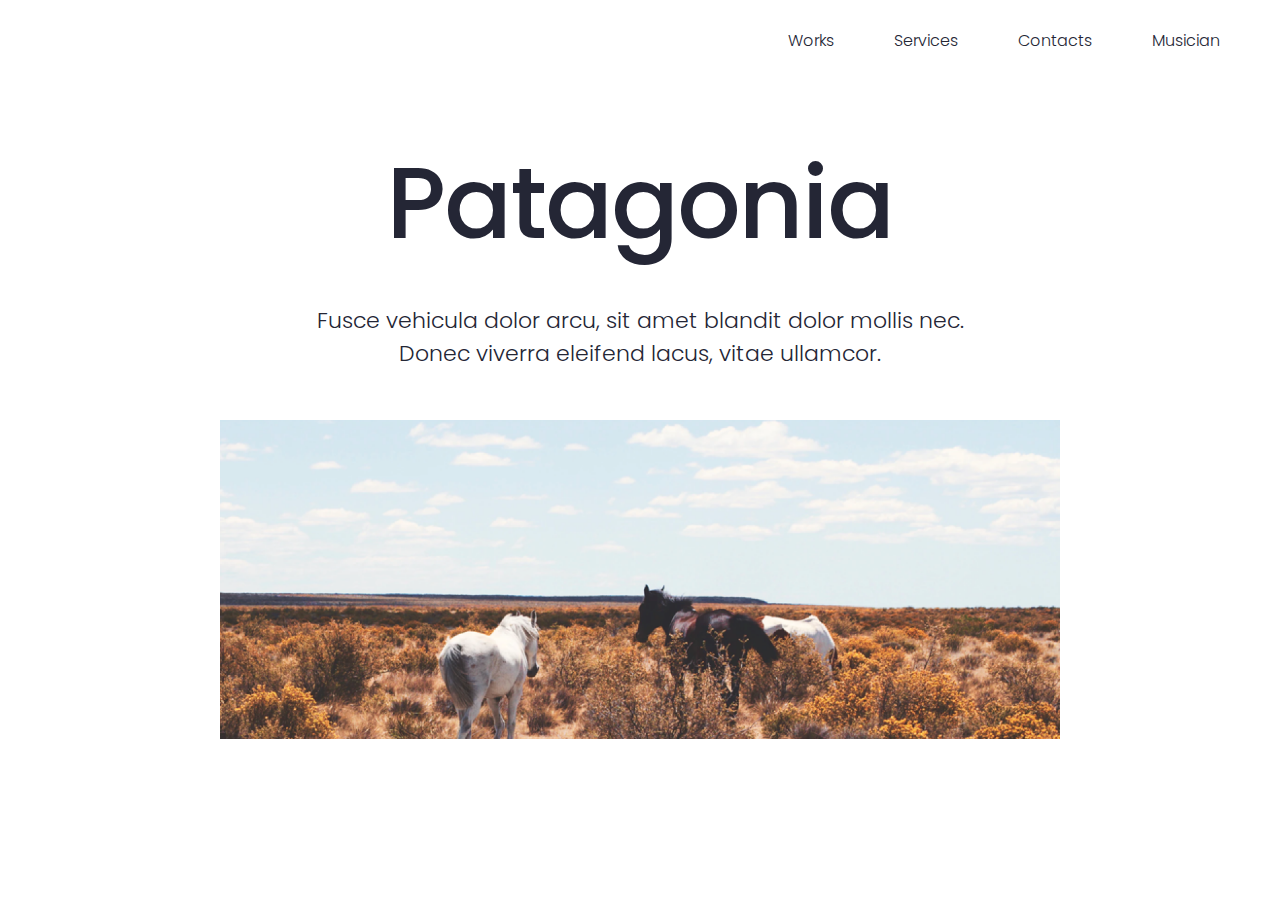
<file: index.html>
<!DOCTYPE html>
<html lang="en">
  <head>
    <meta charset="UTF-8" />
    <meta http-equiv="X-UA-Compatible" content="IE=edge" />
    <meta name="viewport" content="width=device-width, initial-scale=1.0" />
    <title>Desktop-Tablet-Mobile</title>

    <link rel="preconnect" href="https://fonts.googleapis.com" />
    <link rel="preconnect" href="https://fonts.gstatic.com" crossorigin />
    <link
      href="https://fonts.googleapis.com/css2?family=Poppins:wght@300;500&display=swap"
      rel="stylesheet"
    />

    <link rel="stylesheet" href="./assets/css/reset.css" />
    <link rel="stylesheet" href="./assets/css/styles.css" />
  </head>
  <body>
    <!-- WHOLE SCREEN -->
    <div class="screen">
      <header>
        <!-- DESKTOP + TABLET HEADER    -->
        <div class="header">
          <a class="header__item" href="#">Works</a>
          <a class="header__item" href="#">Services</a>
          <a class="header__item" href="#">Contacts</a>
          <a class="header__item" href="./musician/index.html">Musician</a>
        </div>

        <!-- MOBILE HEADER        -->
        <div class="header__mobile">
          <ul>
            <li class="header__mobile--heading">
              <a class="header__mobile--heading--name" href="#">Menu</a>
              <ul class="header__mobile--items">
                <li><a href="#">Works</a></li>
                <li><a href="#">Serives</a></li>
                <li><a href="#">Contacts</a></li>
              </ul>
            </li>
          </ul>
        </div>
      </header>

      <!-- MAIN SECTION -->
      <section class="main__container">
        <h1 class="main__heading">Patagonia</h1>
        <p class="main__paragraph">
          Fusce vehicula dolor arcu, sit amet blandit dolor mollis nec. Donec
          viverra eleifend lacus, vitae ullamcor.
        </p>
        <img
          class="main__image"
          src="./assets/images/Horses-Desktop3.png"
          alt=""
        />
      </section>
    </div>
  </body>
</html>
</file>
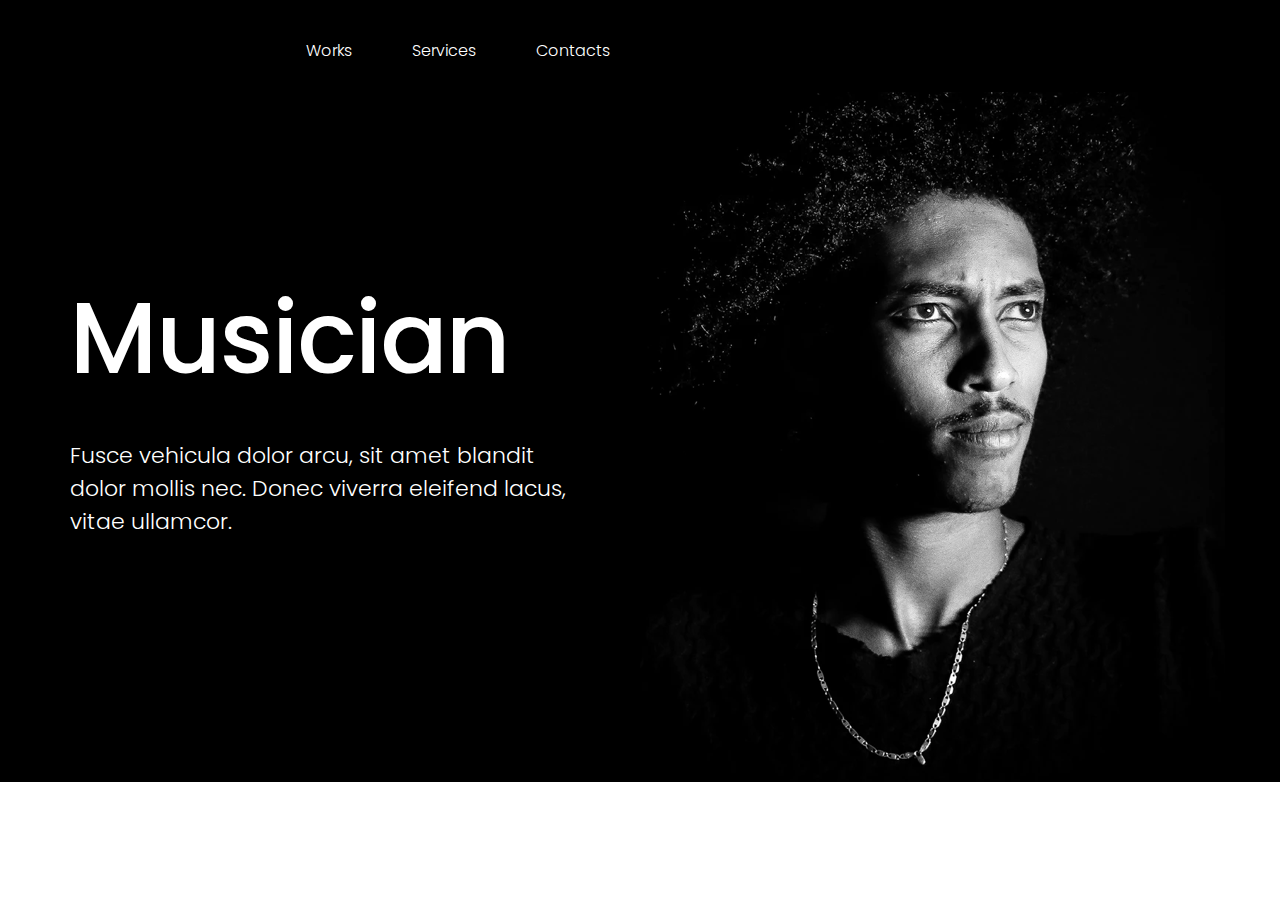
<file: musician/index.html>
<!DOCTYPE html>
<html lang="en">
  <head>
    <meta charset="UTF-8" />
    <meta http-equiv="X-UA-Compatible" content="IE=edge" />
    <meta name="viewport" content="width=device-width, initial-scale=1.0" />
    <title>Musician</title>

    <link rel="preconnect" href="https://fonts.googleapis.com" />
    <link rel="preconnect" href="https://fonts.gstatic.com" crossorigin />
    <link
      href="https://fonts.googleapis.com/css2?family=Poppins:wght@300;500&display=swap"
      rel="stylesheet"
    />

    <link rel="stylesheet" href="./assets/css/reset.css" />
    <link rel="stylesheet" href="./assets/css/styles.css" />
  </head>
  <body>
    <!-- WHOLE SCREEN -->
    <div class="container">
      <header>
        <!-- DESKTOP + TABLET HEADER    -->
        <div class="header">
          <a class="header__item" href="#">Works</a>
          <a class="header__item" href="#">Services</a>
          <a class="header__item" href="#">Contacts</a>
        </div>

        <!-- MOBILE HEADER        -->
        <div class="header__mobile">
          <ul>
            <li class="header__mobile--heading">
              <a class="header__mobile--heading--name" href="#">Menu</a>
              <ul class="header__mobile--items">
                <li><a href="#">Works</a></li>
                <li><a href="#">Serives</a></li>
                <li><a href="#">Contacts</a></li>
              </ul>
            </li>
          </ul>
        </div>
      </header>

      <!-- MAIN SECTION -->
      <section class="main__container">
        <div class="main__info">
          <h1 class="main__info--heading">Musician</h1>
          <p class="main__info--paragraph">
            Fusce vehicula dolor arcu, sit amet blandit dolor mollis nec. Donec
            viverra eleifend lacus, vitae ullamcor.
          </p>
        </div>
        <div class="main__image">
          <img
            class="main__image--item"
            src="./assets/images/Musician-Desktop1.png"
            alt=""
          />
        </div>
      </section>
    </div>
  </body>
</html>
</file>
<file: assets/css/styles.css>
.screen {
  font-family: "Poppins", sans-serif;
  margin: 0;
  padding: 0;
}

.header {
  display: flex;
  justify-content: flex-end;
  align-items: center;
  margin-right: 30px;
}
.header__item {
  list-style: none;
  text-decoration: none;
  font-size: 16px;
  font-weight: 300;
  line-height: 22px;
  color: #242635;
  padding: 30px;
}
.header__item:hover {
  font-size: larger;
}

.main__container {
  display: flex;
  flex-direction: column;
  align-items: center;
}
.main__heading {
  font-weight: 500;
  font-size: 100px;
  line-height: 102px;
  letter-spacing: -2px;
  color: #242635;
  margin-top: 70px;
}
.main__paragraph {
  font-size: 22px;
  line-height: 33px;
  color: #242635;
  font-weight: 300;
  max-width: 700px;
  text-align: center;
  margin: 50px 0px 50px 0px;
}
.main__image {
  max-width: 840px;
}

@media (min-width: 990px) and (max-width: 1400px) {
  .header__mobile {
    display: none;
  }
}
@media (min-width: 600px) and (max-width: 980px) {
  .main__image {
    background-image: url(../images/Horses-Tablet2.png);
    max-width: 620px;
    max-height: 610px;
  }

  .header__mobile {
    display: none;
  }
}
@media (max-width: 610px) {
  .main__image {
    background-image: url(../images/Horse-Mobile1.png);
    max-width: 300px;
    height: 285px;
    object-fit: cover;
  }

  .main__heading {
    font-size: 50px;
    margin-top: 20px;
  }

  .main__paragraph {
    font-size: 15px;
    margin: 10px 10px 30px 10px;
    max-width: 400px;
  }

  .header {
    display: none;
  }

  .header__mobile--heading {
    position: relative;
    top: 20px;
    right: 20px;
    text-align: end;
  }
  .header__mobile--heading--name {
    text-decoration: none;
    color: #242635;
  }
  .header__mobile--items {
    position: absolute;
    display: none;
  }
  .header__mobile--items:hover ul {
    display: block;
  }
}

/*# sourceMappingURL=styles.css.map */
</file>
<file: musician/assets/css/styles.css>
.container {
  font-family: "Poppins", sans-serif;
  background: black;
  max-width: 100%;
  max-height: 100%;
}

.header {
  display: flex;
  justify-content: flex-end;
  align-items: center;
  max-width: 50%;
  padding-top: 10px;
}
.header__item {
  list-style: none;
  text-decoration: none;
  font-size: 16px;
  font-weight: 300;
  line-height: 22px;
  color: #ffffff;
  padding: 30px;
}
.header__item:hover {
  font-size: larger;
}

.main__container {
  display: flex;
  align-items: center;
}
.main__info {
  display: flex;
  flex-direction: column;
  margin: 70px;
  max-width: 500px;
}
.main__info--heading {
  font-weight: 500;
  font-size: 100px;
  line-height: 102px;
  letter-spacing: -2px;
  color: #ffffff;
}
.main__info--paragraph {
  font-size: 22px;
  line-height: 33px;
  color: #ffffff;
  font-weight: 300;
  max-width: 700px;
  margin: 50px 0px 50px 0px;
}
.main__image--item {
  max-width: 840px;
}

@media (min-width: 990px) and (max-width: 1600px) {
  .header__mobile {
    display: none;
  }
}
@media (min-width: 600px) and (max-width: 980px) {
  .main__image--item {
    background-image: url(../images/Musician-Tablet1.png);
    max-width: 620px;
    max-height: 610px;
  }

  .header__mobile {
    display: none;
  }

  .main__container {
    flex-direction: column;
  }
}
@media (max-width: 610px) {
  .main__image--item {
    background-image: url(../images/Musician-Mobile1.png);
    max-width: 300px;
    height: 285px;
    object-fit: cover;
  }

  .main__container {
    flex-direction: column;
  }

  .main__heading {
    font-size: 50px;
    margin-top: 20px;
  }

  .main__paragraph {
    font-size: 15px;
    margin: 10px 10px 30px 10px;
    max-width: 400px;
  }

  .header {
    display: none;
  }

  .header__mobile--heading {
    position: relative;
    top: 20px;
    right: 20px;
    text-align: end;
  }
  .header__mobile--heading--name {
    text-decoration: none;
    color: #ffffff;
  }
  .header__mobile--items {
    position: absolute;
    display: none;
  }
  .header__mobile--items:hover ul {
    display: block;
  }
}

/*# sourceMappingURL=styles.css.map */
</file>
